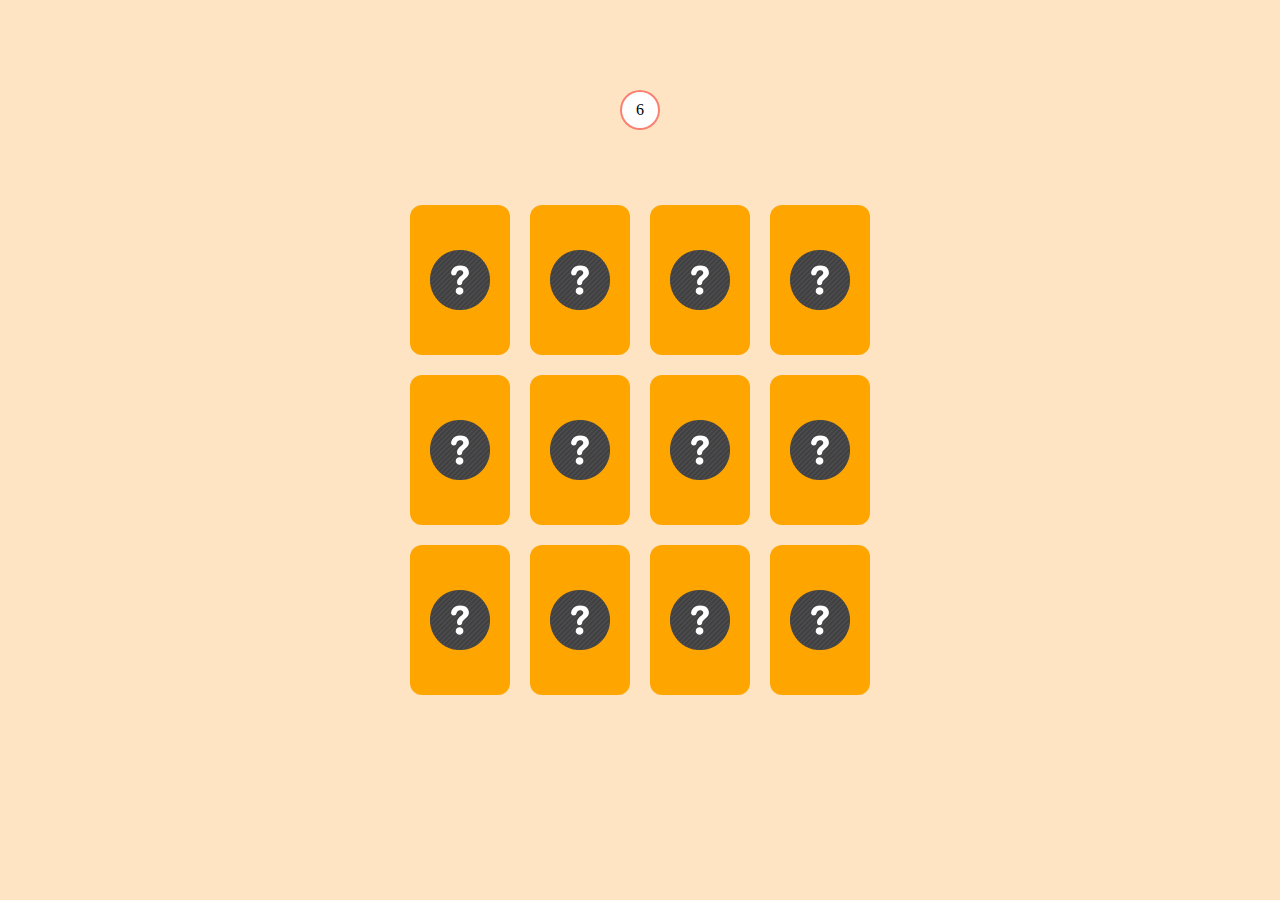
<file: after/index.html>
<!DOCTYPE html>
<html lang="en">
  <head>
    <meta charset="UTF-8" />
    <meta name="viewport" content="width=device-width, initial-scale=1.0" />
    <title>카드게임</title>
    <link rel="stylesheet" href="style.css" />
    <script src="main.js" type="module" defer></script>
  </head>
  <body>
    <game-board></game-board>
  </body>
</html>
</file>
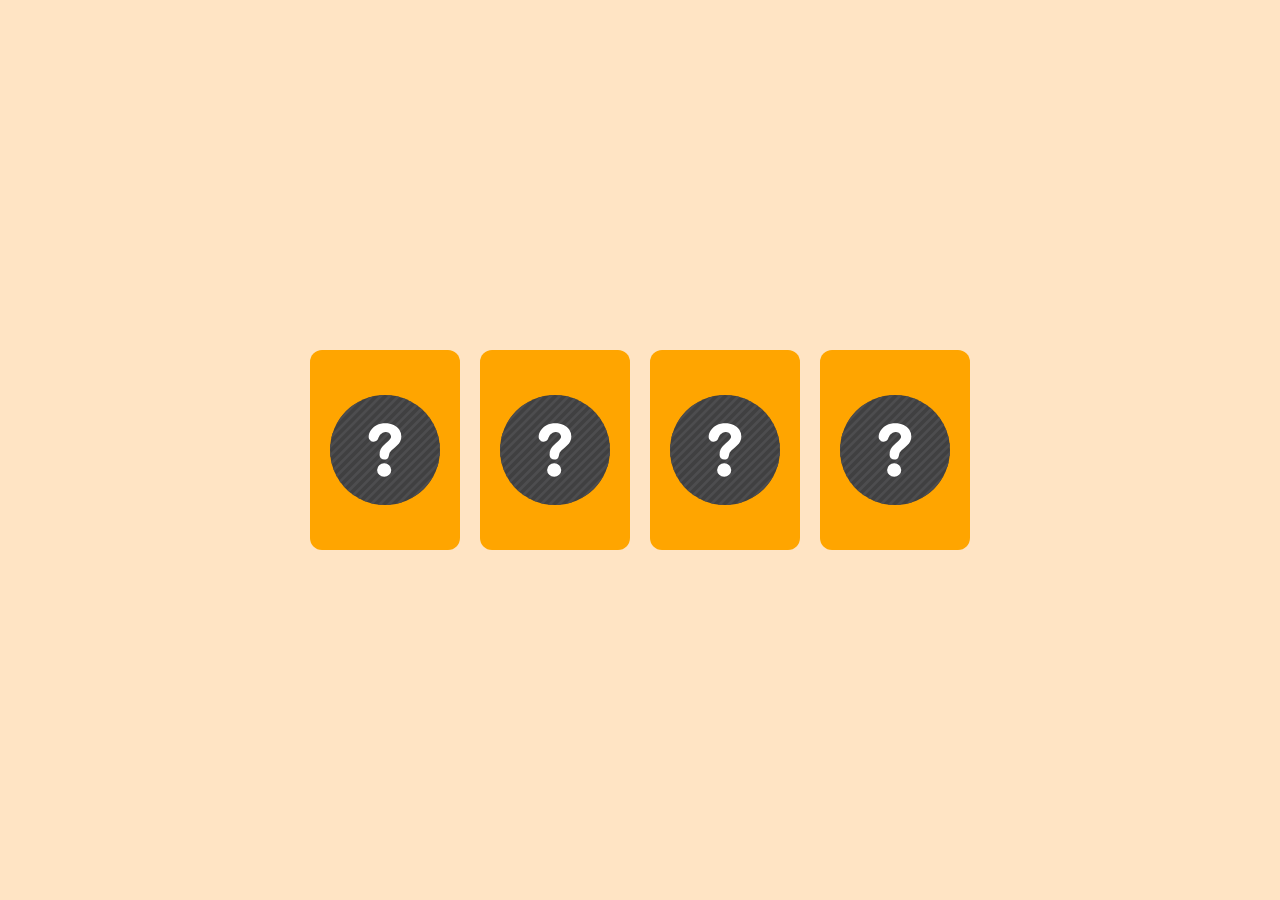
<file: before/index.html>
<!DOCTYPE html>
<html lang="en">
  <head>
    <meta charset="UTF-8" />
    <meta name="viewport" content="width=device-width, initial-scale=1.0" />
    <title>카드게임</title>
    <link rel="stylesheet" href="style.css" />
    <script src="main.js" defer></script>
  </head>
  <body>
    <section class="board">
      <div class="card" data-name="asset0">
        <img class="front" src="images/asset0.svg" alt="image" />
        <img class="back" src="images/question.svg" alt="image" />
      </div>
      <div class="card" data-name="asset0">
        <img class="front" src="images/asset0.svg" alt="image" />
        <img class="back" src="images/question.svg" alt="image" />
      </div>
      <div class="card" data-name="asset1">
        <img class="front" src="images/asset1.svg" alt="image" />
        <img class="back" src="images/question.svg" alt="image" />
      </div>
      <div class="card" data-name="asset1">
        <img class="front" src="images/asset1.svg" alt="image" />
        <img class="back" src="images/question.svg" alt="image" />
      </div>
    </section>
  </body>
</html>
</file>
<file: after/style.css>
* {
  padding: 0;
  margin: 0;
  box-sizing: border-box;
}

body {
  height: 100vh;
  background-color: bisque;
  display: flex;
  justify-content: center;
  align-items: center;
}

.board {
  display: grid;
  grid-template-columns: 1fr 1fr 1fr 1fr;
  perspective: 1000px;
  gap: 20px;
}

.scoreContainer {
  background-color: salmon;
  border-radius: 100%;

  align-items: center;
  position: fixed;
  top: 0px;
  left: 50% - 20px;
  top: 10%;

  width: 40px;
  height: 40px;
  z-index: 1000;
  padding: 2px;
}

.score {
  background-color: white;
  border-radius: 100%;
  width: 100%;
  height: 100%;
  display: flex;
  justify-content: center;
  align-items: center;
}

.card {
  background-color: orange;
  display: flex;
  justify-content: center;
  align-items: center;
  width: 100px;
  height: 150px;
  position: relative;
  border-radius: 12px;
  transform-style: preserve-3d;
  transition: transform 500ms;
}

.card.flip {
  transform: rotateY(180deg);
}

.front,
.back {
  position: absolute;
  padding: 20px;
  backface-visibility: hidden;
}

.front {
  transform: rotateY(180deg);
}

.banner {
  background-color: gray;
  position: fixed;
  transform: translateX(50%, 50%);
  width: 150px;
  height: 60px;
  display: flex;
  justify-content: center;
  align-items: center;
  border-radius: 12px;
}
</file>
<file: before/style.css>
* {
  padding: 0;
  margin: 0;
  box-sizing: border-box;
}

body {
  height: 100vh;
  background-color: bisque;
  display: flex;
  justify-content: center;
  align-items: center;
}

.board {
  display: grid;
  grid-template-columns: 1fr 1fr 1fr 1fr;
  perspective: 1000px;
  gap: 20px;
}

.card {
  background-color: orange;
  display: flex;
  justify-content: center;
  align-items: center;
  width: 150px;
  height: 200px;
  position: relative;
  border-radius: 12px;
  transform-style: preserve-3d;
  transition: transform 500ms;
}

.card.flip {
  transform: rotateY(180deg);
}

.front,
.back {
  position: absolute;
  padding: 20px;
  backface-visibility: hidden;
}

.front {
  transform: rotateY(180deg);
}
</file>
